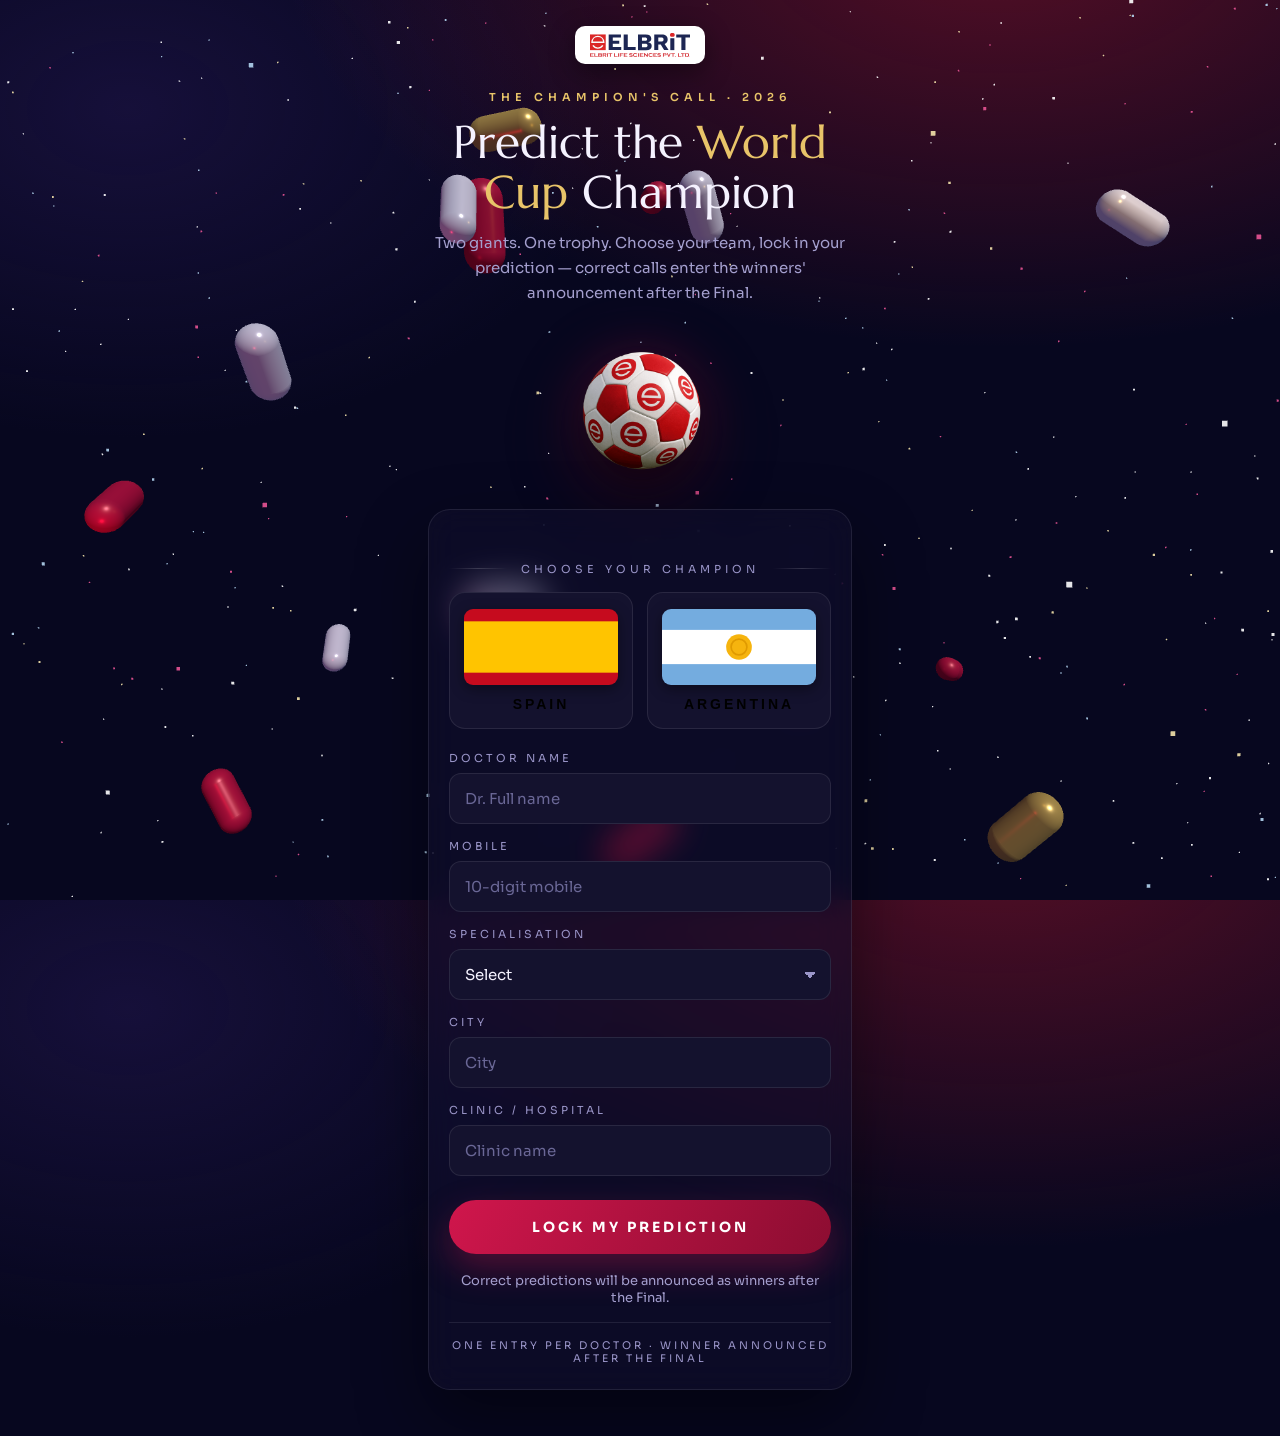
<file: _standalone-html/index.html>
<!doctype html>
<html lang="en">
<head>
<meta charset="utf-8">
<meta name="viewport" content="width=device-width, initial-scale=1">
<title>Predict the World Cup Champion - Elbrit</title>
<link rel="preconnect" href="https://fonts.googleapis.com">
<link rel="preconnect" href="https://fonts.gstatic.com" crossorigin>
<link href="https://fonts.googleapis.com/css2?family=Marcellus&family=Sora:wght@400;500;600;700&display=swap" rel="stylesheet">
<style>
  :root{
    --bg:#07071f;--panel:#14122e;--line:rgba(255,255,255,.09);--line-2:rgba(255,255,255,.16);
    --ink:#f5f2ff;--muted:#a49fce;--label:#9b96c9;--gold:#e8c469;
    --btn1:#d0164c;--btn2:#8c0d31;
    --serif:"Marcellus",Georgia,"Times New Roman",serif;
    --sans:"Sora",system-ui,-apple-system,Segoe UI,Roboto,sans-serif;
  }
  *{margin:0;padding:0;box-sizing:border-box}
  html,body{height:100%}
  body{
    background:
      radial-gradient(1200px 700px at 78% -8%, rgba(150,20,42,.55), transparent 60%),
      radial-gradient(900px 600px at 10% 12%, rgba(40,26,90,.45), transparent 55%),
      var(--bg);
    color:var(--ink);font-family:var(--sans);-webkit-font-smoothing:antialiased;overflow-x:hidden;min-height:100%}

  /* WebGL scene sits behind everything; confetti sits above */
  #bg{position:fixed;inset:0;width:100%;height:100%;z-index:0;pointer-events:none;display:block}
  #confetti{position:fixed;inset:0;width:100%;height:100%;z-index:9;pointer-events:none}

  .wrap{position:relative;z-index:2;max-width:468px;margin:0 auto;padding:26px 22px 46px;text-align:center}

  .logo{display:inline-flex;background:#fff;border-radius:10px;padding:7px 15px;box-shadow:0 8px 26px rgba(0,0,0,.4)}
  .logo svg{display:block}

  .eyebrow{margin-top:26px;color:var(--gold);font-size:11px;letter-spacing:5px;text-transform:uppercase;font-weight:600}
  h1{font-family:var(--serif);font-weight:400;font-size:clamp(34px,9vw,46px);line-height:1.08;margin-top:14px;color:var(--ink);text-wrap:balance}
  h1 .g{color:var(--gold)}
  .sub{color:var(--muted);font-size:15px;line-height:1.65;margin:14px auto 0;max-width:40ch}

  /* Hero football: real 3D-looking float + mouse tilt */
  .ball-wrap{display:grid;place-items:center;margin:22px 0 6px;perspective:900px}
  .ball-tilt{transform-style:preserve-3d;will-change:transform;transition:transform .18s ease-out}
  .ball{width:170px;height:170px;object-fit:contain;
    filter:drop-shadow(0 26px 30px rgba(0,0,0,.6)) drop-shadow(0 0 26px rgba(208,22,76,.28));
    animation:spin 16s linear infinite, bob 4.2s ease-in-out infinite}
  @keyframes spin{to{transform:rotate(360deg)}}
  @keyframes bob{0%,100%{translate:0 -6px}50%{translate:0 10px}}

  .section{display:flex;align-items:center;gap:14px;margin:30px 0 16px;color:var(--label)}
  .section::before,.section::after{content:"";flex:1;height:1px;background:linear-gradient(90deg,transparent,var(--line-2),transparent)}
  .section span{font-size:11px;letter-spacing:4px;text-transform:uppercase;white-space:nowrap}

  /* Frosted glass panel wrapping the interactive area */
  .glass{background:rgba(18,16,42,.55);backdrop-filter:blur(16px) saturate(120%);-webkit-backdrop-filter:blur(16px) saturate(120%);
    border:1px solid var(--line);border-radius:22px;padding:22px 20px 24px;box-shadow:0 30px 70px rgba(0,0,0,.45)}

  .teams{display:grid;grid-template-columns:1fr 1fr;gap:14px}
  .team{cursor:pointer;background:var(--panel);border:1px solid var(--line);border-radius:16px;padding:16px 14px;
    transition:transform .14s ease,border-color .15s,box-shadow .2s;position:relative}
  .team:hover{transform:translateY(-3px);border-color:var(--line-2)}
  .team .flag{width:100%;height:76px;border-radius:9px;overflow:hidden;box-shadow:0 4px 14px rgba(0,0,0,.4)}
  .team .flag svg{display:block;width:100%;height:100%}
  .team .nm{margin-top:11px;font-size:14px;font-weight:600;letter-spacing:3px;text-transform:uppercase}
  .team[aria-pressed="true"]{border-color:var(--gold);box-shadow:0 0 0 1px var(--gold),0 12px 30px rgba(232,196,105,.16)}
  .team[aria-pressed="true"]::after{content:"\2713";position:absolute;top:10px;right:12px;width:22px;height:22px;border-radius:50%;
    background:var(--gold);color:#3a2a05;font-size:12px;font-weight:700;display:grid;place-items:center}

  .form{display:flex;flex-direction:column;gap:15px;margin-top:22px;text-align:left}
  label{display:block;color:var(--label);font-size:11px;letter-spacing:3px;text-transform:uppercase;margin-bottom:8px}
  input,select{width:100%;height:51px;background:var(--panel);border:1px solid var(--line);border-radius:12px;color:var(--ink);
    padding:0 15px;font-size:15px;font-family:var(--sans)}
  input::placeholder{color:#6a6796}
  input:focus,select:focus{outline:none;border-color:var(--gold);box-shadow:0 0 0 3px rgba(232,196,105,.16)}
  select{appearance:none;background-image:linear-gradient(45deg,transparent 50%,var(--label) 50%),linear-gradient(135deg,var(--label) 50%,transparent 50%);
    background-position:calc(100% - 20px) 22px,calc(100% - 14px) 22px;background-size:6px 6px,6px 6px;background-repeat:no-repeat}
  select option{color:#111}

  .btn{width:100%;margin-top:24px;height:54px;border:0;cursor:pointer;border-radius:999px;color:#fff;
    font-family:var(--sans);font-weight:700;font-size:14px;letter-spacing:3px;text-transform:uppercase;
    background:linear-gradient(120deg,var(--btn1),var(--btn2));box-shadow:0 14px 34px rgba(208,22,76,.34);
    transition:transform .12s,box-shadow .2s}
  .btn:hover{transform:translateY(-2px)}
  .btn:disabled{opacity:.5;cursor:not-allowed;box-shadow:none;transform:none}
  .btn.ghost{background:transparent;border:1px solid var(--line-2);box-shadow:none;color:var(--muted);font-weight:600;letter-spacing:2px}
  .err{color:#ff7a95;font-size:13px;margin-top:12px}

  .foot{color:var(--muted);font-size:13px;margin-top:18px}
  .foot2{margin-top:16px;padding-top:16px;border-top:1px solid var(--line);color:var(--label);font-size:10.5px;letter-spacing:3px;text-transform:uppercase}

  .done{display:none}
  .done.on{display:block}
  #pickView.hide{display:none}
  .done-flag{width:120px;height:80px;margin:0 auto;border-radius:12px;overflow:hidden;box-shadow:0 12px 30px rgba(0,0,0,.5)}
  .done-flag svg{display:block;width:100%;height:100%}
  .done-team{font-family:var(--serif);font-weight:400;font-size:clamp(30px,8vw,42px);color:var(--gold);margin-top:8px}

  @media (prefers-reduced-motion:reduce){.ball{animation:none}.ball-tilt{transition:none}}
</style>
</head>
<body>

<canvas id="bg"></canvas>

<div class="wrap">
  <div class="logo"><svg xmlns="http://www.w3.org/2000/svg" viewBox="0 0 403.78 96.33" style="height:24px;width:auto;display:block"><defs><style>.cls-1{fill:#1d2653;}.cls-2{fill:#db2727;}.cls-3{fill:#f7fafb;}.cls-4{fill:#d12027;}</style></defs><g id="Layer_2" data-name="Layer 2"><g id="Layer_23" data-name="Layer 23"><polygon class="cls-1" points="125.39 56.02 125.39 68.69 75 68.69 75 5.8 124.15 5.8 124.15 18.51 91.44 18.51 91.44 31.25 117.43 31.25 117.43 43.17 91.44 43.17 91.44 56.05 125.39 56.05 125.39 56.02"/><polygon class="cls-1" points="183.29 56.02 183.29 68.69 135.21 68.69 135.21 5.8 151.65 5.8 151.65 56.05 183.29 56.05 183.29 56.02"/><path class="cls-1" d="M222,57.19c5.93,0,8.9-2.48,8.9-7s-3-6.87-8.9-6.87H208.56V57.22H222Zm-1.65-25.66c5.93,0,8.93-2.3,8.93-6.87s-3-6.87-8.93-6.87H208.56V31.53ZM192.67,5.8h30.67c15.58.14,22.75,6,22.75,17,0,7.15-4.2,12.78-12.79,14.12V37c9.66,1.34,14.45,7.15,14.45,14.77,0,10.85-7.76,17-23,17H192.67Z"/><path class="cls-1" d="M274.11,34.11h11.17c7,0,10-2.37,10-8s-3-7.9-10-7.9H274.11Zm9.83,11.61h-9.86v23H257.91V5.8H288c15.24,0,23.82,7.05,23.82,20,0,9.13-4.31,15.32-12.24,18.2l16,24.66H297.38l-13.48-23Z"/><path class="cls-2" d="M321,7.8c0-5.43,2.86-7.8,9.45-7.8s9.47,2.37,9.47,7.8-2.86,7.69-9.47,7.69S321,13.12,321,7.8Z"/><rect class="cls-1" x="322.33" y="21.06" width="16.23" height="47.64"/><polygon class="cls-1" points="403.78 18.48 383.2 18.48 383.2 68.69 366.76 68.69 366.76 18.48 346.11 18.48 346.11 5.8 403.78 5.8 403.78 18.51 403.78 18.48"/><rect class="cls-2" y="5.8" width="63.11" height="62.89"/><path class="cls-3" d="M10.86,34.45a20.89,20.89,0,0,1,41.39,0ZM31.57,10.89A26.39,26.39,0,0,0,5.14,37.23V40H58V37.23A26.42,26.42,0,0,0,31.57,10.89Z"/><path class="cls-3" d="M31.57,58.05a20.8,20.8,0,0,1-17.4-9.48L9.44,51.45A25.94,25.94,0,0,0,31.57,63.58,26,26,0,0,0,53.7,51.45L49,48.57A20.81,20.81,0,0,1,31.57,58.05Z"/><path class="cls-4" d="M402,92.35a1.76,1.76,0,0,1,1.24,3,1.7,1.7,0,0,1-1.24.52,1.68,1.68,0,0,1-1.26-.52,1.77,1.77,0,0,1,0-2.5,1.76,1.76,0,0,1,1.27-.52m-16.73.85h4.05a6.18,6.18,0,0,0,2.91-.53q2.08-1.14,2.08-4.42a5.29,5.29,0,0,0-1.12-3.64,3.51,3.51,0,0,0-1.51-1,7.65,7.65,0,0,0-2.36-.29h-4.05Zm-3.22,1.3V82a.76.76,0,0,0-.15-.51,1.13,1.13,0,0,0-.54-.28v-.35h8.23a11,11,0,0,1,4.15.62,6,6,0,0,1,3.07,3,8.57,8.57,0,0,1,.79,3.8,7.23,7.23,0,0,1-2.35,5.82,5.82,5.82,0,0,1-2.3,1.2,13,13,0,0,1-3.36.37h-8.23v-.35a1.13,1.13,0,0,0,.54-.28.78.78,0,0,0,.15-.51m-7.87-11.19V94.5a.78.78,0,0,0,.15.51,1.13,1.13,0,0,0,.54.28v.35h-4.61v-.35a1.13,1.13,0,0,0,.54-.28.78.78,0,0,0,.15-.51V83.31h-4.58a.73.73,0,0,0-.5.14,1.13,1.13,0,0,0-.28.54h-.35V80.17h.35a1.12,1.12,0,0,0,.29.55.7.7,0,0,0,.49.15h12.38a.74.74,0,0,0,.51-.15,1.12,1.12,0,0,0,.28-.55h.35V84h-.35a1.13,1.13,0,0,0-.28-.54.74.74,0,0,0-.51-.14ZM356.4,93.2h9.07a.78.78,0,0,0,.51-.15,1.22,1.22,0,0,0,.28-.54h.34v3.82h-.34a1.22,1.22,0,0,0-.28-.54.78.78,0,0,0-.51-.15h-13v-.35A1.13,1.13,0,0,0,353,95a.78.78,0,0,0,.15-.51V82a.76.76,0,0,0-.15-.51,1.13,1.13,0,0,0-.54-.28v-.35h4.61v.35a1,1,0,0,0-.54.28.76.76,0,0,0-.15.51Zm-14.18-.85A1.76,1.76,0,0,1,344,94.13a1.79,1.79,0,0,1-1.77,1.76,1.77,1.77,0,0,1-1.27-3,1.76,1.76,0,0,1,1.27-.52m-7.41-9V94.5A.78.78,0,0,0,335,95a1.13,1.13,0,0,0,.54.28v.35h-4.61v-.35a1.13,1.13,0,0,0,.54-.28.78.78,0,0,0,.15-.51V83.31H327a.75.75,0,0,0-.5.14,1.13,1.13,0,0,0-.28.54h-.35V80.17h.35a1.12,1.12,0,0,0,.29.55.7.7,0,0,0,.49.15h12.38a.74.74,0,0,0,.51-.15,1,1,0,0,0,.28-.55h.35V84h-.35a1,1,0,0,0-.28-.54.74.74,0,0,0-.51-.14Zm-18.42,8,3.91-8.67a2.21,2.21,0,0,0,.25-.86c0-.31-.24-.51-.71-.6v-.35h5.05v.35a1,1,0,0,0-.66.27,5.76,5.76,0,0,0-.64,1.19l-5.12,11a3.14,3.14,0,0,0-.32.92c0,.37.23.58.68.65v.35h-5.08v-.35c.45-.07.68-.29.68-.66a3,3,0,0,0-.33-.91l-5.11-11a6.32,6.32,0,0,0-.64-1.19,1,1,0,0,0-.66-.27v-.35h5.25v.35q-.72.14-.72.6a2.41,2.41,0,0,0,.25.86Zm-20.32-4.14H301a4.76,4.76,0,0,0,2.06-.31,1.46,1.46,0,0,0,.61-.66,2.14,2.14,0,0,0,0-2,1.43,1.43,0,0,0-.61-.65,4.73,4.73,0,0,0-2.06-.31h-4.92Zm0,2.43v4.87a.75.75,0,0,0,.15.5,1.09,1.09,0,0,0,.54.28v.35h-4.61v-.35a1.13,1.13,0,0,0,.54-.28.75.75,0,0,0,.15-.5V82a.76.76,0,0,0-.15-.51,1.13,1.13,0,0,0-.54-.28v-.35h9.22a12.16,12.16,0,0,1,2.55.22,4.31,4.31,0,0,1,1.67.75,3.62,3.62,0,0,1,1.17,1.44,4.6,4.6,0,0,1,.43,2,4.36,4.36,0,0,1-.81,2.62,3.75,3.75,0,0,1-1.83,1.37,9.88,9.88,0,0,1-3.18.4ZM284.4,82.12l-1.77,3.47-.3-.17a1.28,1.28,0,0,0,0-.18c0-.24-.21-.51-.62-.79a7.78,7.78,0,0,0-4.53-1.34,6.89,6.89,0,0,0-2,.28,2.56,2.56,0,0,0-1,.65,1.41,1.41,0,0,0-.4.95c0,.55.34.92,1,1.13a15.43,15.43,0,0,0,2.23.32l1.7.18a12.86,12.86,0,0,1,2.44.44,5.67,5.67,0,0,1,1.66.79A3.79,3.79,0,0,1,284,89.24a4.32,4.32,0,0,1-.58,4.62,5.46,5.46,0,0,1-2.82,1.64,11.68,11.68,0,0,1-3.07.39,12.91,12.91,0,0,1-5.78-1.4,2.86,2.86,0,0,0-.72-.28.88.88,0,0,0-.45.23l-.31-.16,1.6-3.62.31.15V91a1.19,1.19,0,0,0,.47.9,5.83,5.83,0,0,0,2.17,1.08,9.54,9.54,0,0,0,2.79.45A5.66,5.66,0,0,0,280,92.9a2.32,2.32,0,0,0,.9-.72,1.51,1.51,0,0,0,.34-.94,1.09,1.09,0,0,0-.79-1,10.82,10.82,0,0,0-2.23-.39l-1.66-.18a20.11,20.11,0,0,1-2.37-.33,5.81,5.81,0,0,1-1.39-.5,3.55,3.55,0,0,1-1.54-1.46,3.93,3.93,0,0,1-.51-2,4.1,4.1,0,0,1,1.29-3.1,7.08,7.08,0,0,1,5.06-1.61,11.52,11.52,0,0,1,2.63.29,20.33,20.33,0,0,1,3.06,1,3.35,3.35,0,0,0,.76.26.87.87,0,0,0,.53-.26Zm-26.66,7v4h9.5a.75.75,0,0,0,.5-.15,1.13,1.13,0,0,0,.28-.54h.35v3.82h-.35a1.13,1.13,0,0,0-.28-.54.75.75,0,0,0-.5-.15H253.83v-.35a1.13,1.13,0,0,0,.54-.28.78.78,0,0,0,.15-.51V82a.76.76,0,0,0-.15-.51,1.13,1.13,0,0,0-.54-.28v-.35H267a.73.73,0,0,0,.5-.15,1.22,1.22,0,0,0,.28-.55h.35V84h-.35a1.08,1.08,0,0,0-.28-.53.73.73,0,0,0-.5-.15h-9.24v3.5h6a.76.76,0,0,0,.5-.15,1.33,1.33,0,0,0,.28-.55h.34v3.74h-.34a1.23,1.23,0,0,0-.28-.53.72.72,0,0,0-.5-.16Zm-8.18,1.4,2.05,3.08-.28.2a.82.82,0,0,0-.5-.28,3.76,3.76,0,0,0-1.09.52,15.35,15.35,0,0,1-3.13,1.44,10.75,10.75,0,0,1-3,.37,9.4,9.4,0,0,1-5.73-1.65,6.82,6.82,0,0,1-2.08-2.39,7.44,7.44,0,0,1-.88-3.6,7.31,7.31,0,0,1,1.57-4.66c1.58-2,3.95-3,7.13-3a11,11,0,0,1,3,.37,15.67,15.67,0,0,1,3.13,1.45,3.9,3.9,0,0,0,1.09.51.88.88,0,0,0,.5-.28l.28.19-2.05,3.08-.3-.19a1.78,1.78,0,0,0,0-.29.83.83,0,0,0-.27-.59,4.21,4.21,0,0,0-1-.67A8.19,8.19,0,0,0,244,83.11a6,6,0,0,0-4,1.27,5.1,5.1,0,0,0,0,7.74,6.06,6.06,0,0,0,4,1.26,8.08,8.08,0,0,0,4.05-1.08,4.59,4.59,0,0,0,1-.66.84.84,0,0,0,.27-.59,1.49,1.49,0,0,0,0-.28Zm-29.87-5v9a.78.78,0,0,0,.15.51,1.13,1.13,0,0,0,.54.28v.35H216v-.35a1.13,1.13,0,0,0,.54-.28.78.78,0,0,0,.15-.51V82a.75.75,0,0,0-.15-.5,1.13,1.13,0,0,0-.54-.28v-.35h5v.35c-.31.08-.47.24-.47.5a.86.86,0,0,0,.31.57L229,90.76V82a.75.75,0,0,0-.15-.5,1.13,1.13,0,0,0-.54-.28v-.35h4.34v.35a1.13,1.13,0,0,0-.54.28.75.75,0,0,0-.16.5V94.5a.78.78,0,0,0,.16.51,1.13,1.13,0,0,0,.54.28v.35H228v-.35c.3-.07.45-.22.45-.47s-.18-.39-.53-.75Zm-16.56,3.64v4h9.49a.75.75,0,0,0,.5-.15,1.13,1.13,0,0,0,.28-.54h.35v3.82h-.35a1.13,1.13,0,0,0-.28-.54.75.75,0,0,0-.5-.15H199.21v-.35a1.13,1.13,0,0,0,.54-.28.78.78,0,0,0,.15-.51V82a.76.76,0,0,0-.15-.51,1.13,1.13,0,0,0-.54-.28v-.35h13.15a.73.73,0,0,0,.5-.15,1.22,1.22,0,0,0,.28-.55h.35V84h-.35a1.08,1.08,0,0,0-.28-.53.73.73,0,0,0-.5-.15h-9.23v3.5h6a.76.76,0,0,0,.5-.15,1.33,1.33,0,0,0,.28-.55h.34v3.74h-.34a1.23,1.23,0,0,0-.28-.53.72.72,0,0,0-.5-.16ZM192.64,94.5V82a.75.75,0,0,0-.15-.5,1.13,1.13,0,0,0-.54-.28v-.35h4.61v.35a1,1,0,0,0-.54.28.75.75,0,0,0-.15.5V94.5A.73.73,0,0,0,196,95a1.05,1.05,0,0,0,.53.28v.35H192v-.35a1.13,1.13,0,0,0,.54-.28.78.78,0,0,0,.15-.51m-5-3.94,2.06,3.08-.29.2a.83.83,0,0,0-.49-.28,3.76,3.76,0,0,0-1.1.52,15.35,15.35,0,0,1-3.13,1.44,10.7,10.7,0,0,1-3,.37A9.4,9.4,0,0,1,176,94.24a7,7,0,0,1-2.08-2.39,7.54,7.54,0,0,1-.87-3.6,7.25,7.25,0,0,1,1.57-4.66c1.57-2,3.94-3,7.12-3a11,11,0,0,1,3,.37,15.67,15.67,0,0,1,3.13,1.45,3.9,3.9,0,0,0,1.1.51.89.89,0,0,0,.49-.28l.29.19-2.06,3.08-.29-.19c0-.12,0-.21,0-.29a.83.83,0,0,0-.27-.59,4.33,4.33,0,0,0-1-.67,8.25,8.25,0,0,0-4.06-1.08,6,6,0,0,0-4,1.27,5.12,5.12,0,0,0,0,7.74,6.08,6.08,0,0,0,4,1.26,8.15,8.15,0,0,0,4.06-1.08,4.74,4.74,0,0,0,1-.66.84.84,0,0,0,.27-.59c0-.08,0-.18,0-.28Zm-16.53-8.44-1.76,3.47-.3-.17a1.28,1.28,0,0,0,0-.18c0-.24-.21-.51-.63-.79A7.73,7.73,0,0,0,164,83.11a6.89,6.89,0,0,0-2,.28,2.5,2.5,0,0,0-1,.65,1.41,1.41,0,0,0-.4.95c0,.55.34.92,1,1.13a15.19,15.19,0,0,0,2.23.32l1.7.18a13,13,0,0,1,2.44.44,5.67,5.67,0,0,1,1.66.79,3.67,3.67,0,0,1,1.16,1.39,4.09,4.09,0,0,1,.43,1.85,4.2,4.2,0,0,1-1,2.77,5.45,5.45,0,0,1-2.83,1.64,11.55,11.55,0,0,1-3.06.39,12.91,12.91,0,0,1-5.78-1.4,2.72,2.72,0,0,0-.73-.28.86.86,0,0,0-.44.23l-.31-.16,1.6-3.62.31.15V91a1.19,1.19,0,0,0,.47.9,5.75,5.75,0,0,0,2.17,1.08,9.54,9.54,0,0,0,2.79.45,5.66,5.66,0,0,0,2.45-.48,2.32,2.32,0,0,0,.9-.72,1.57,1.57,0,0,0,.34-.94,1.09,1.09,0,0,0-.8-1A10.54,10.54,0,0,0,165,89.8l-1.67-.18a20.79,20.79,0,0,1-2.37-.33,5.9,5.9,0,0,1-1.38-.5A3.55,3.55,0,0,1,158,87.33a3.93,3.93,0,0,1-.51-2,4.09,4.09,0,0,1,1.28-3.1,7.11,7.11,0,0,1,5.07-1.61,11.52,11.52,0,0,1,2.63.29,20.33,20.33,0,0,1,3.06,1,3.35,3.35,0,0,0,.76.26.87.87,0,0,0,.53-.26Zm-32.18,7v4h9.49a.75.75,0,0,0,.5-.15,1.13,1.13,0,0,0,.28-.54h.35v3.82h-.35a1.13,1.13,0,0,0-.28-.54.75.75,0,0,0-.5-.15H135.05v-.35a1.13,1.13,0,0,0,.54-.28.78.78,0,0,0,.15-.51V82a.76.76,0,0,0-.15-.51,1.13,1.13,0,0,0-.54-.28v-.35H148.2a.73.73,0,0,0,.5-.15,1.22,1.22,0,0,0,.28-.55h.35V84H149a1.08,1.08,0,0,0-.28-.53.73.73,0,0,0-.5-.15H139v3.5h6a.75.75,0,0,0,.5-.15,1.33,1.33,0,0,0,.28-.55h.34v3.74h-.34a1.23,1.23,0,0,0-.28-.53.7.7,0,0,0-.5-.16Zm-16.12,0V94.5A.73.73,0,0,0,123,95a1,1,0,0,0,.54.28v.35h-4.62v-.35a1.17,1.17,0,0,0,.55-.28.78.78,0,0,0,.15-.51V82a.76.76,0,0,0-.15-.51,1.17,1.17,0,0,0-.55-.28v-.35H132a.75.75,0,0,0,.5-.15,1.21,1.21,0,0,0,.28-.55h.34V84h-.34a1.22,1.22,0,0,0-.28-.54.75.75,0,0,0-.5-.14h-9.15v3.52h6a.74.74,0,0,0,.51-.15,1.13,1.13,0,0,0,.28-.55H130v3.73h-.35a1.05,1.05,0,0,0-.28-.53.74.74,0,0,0-.51-.15ZM112.37,94.5V82a.75.75,0,0,0-.15-.5,1.13,1.13,0,0,0-.54-.28v-.35h4.61v.35a1.13,1.13,0,0,0-.55.28.75.75,0,0,0-.15.5V94.5a.73.73,0,0,0,.16.51,1.09,1.09,0,0,0,.54.28v.35h-4.61v-.35a1.13,1.13,0,0,0,.54-.28.78.78,0,0,0,.15-.51M99.92,93.2H109a.74.74,0,0,0,.51-.15,1,1,0,0,0,.28-.54h.35v3.82h-.35a1,1,0,0,0-.28-.54.74.74,0,0,0-.51-.15H96v-.35a1.18,1.18,0,0,0,.54-.28.78.78,0,0,0,.15-.51V82a.76.76,0,0,0-.15-.51,1.18,1.18,0,0,0-.54-.28v-.35h4.61v.35a1.13,1.13,0,0,0-.55.28.76.76,0,0,0-.15.51ZM83.29,83.31V94.5a.78.78,0,0,0,.15.51,1.13,1.13,0,0,0,.54.28v.35H79.37v-.35a1.13,1.13,0,0,0,.54-.28.78.78,0,0,0,.15-.51V83.31H75.48a.73.73,0,0,0-.5.14,1.13,1.13,0,0,0-.28.54h-.35V80.17h.35a1.12,1.12,0,0,0,.29.55.7.7,0,0,0,.49.15H87.86a.74.74,0,0,0,.51-.15,1.12,1.12,0,0,0,.28-.55H89V84h-.35a1.13,1.13,0,0,0-.28-.54.74.74,0,0,0-.51-.14ZM69,94.5V82a.75.75,0,0,0-.16-.5,1.13,1.13,0,0,0-.54-.28v-.35h4.61v.35a1,1,0,0,0-.54.28.75.75,0,0,0-.15.5V94.5a.73.73,0,0,0,.16.51,1.05,1.05,0,0,0,.53.28v.35H68.27v-.35a1.13,1.13,0,0,0,.54-.28A.78.78,0,0,0,69,94.5M54.28,87.18h5a13,13,0,0,0,1.56-.07,2.32,2.32,0,0,0,.83-.27,1.64,1.64,0,0,0,.82-1.6,1.66,1.66,0,0,0-.82-1.6,2.4,2.4,0,0,0-.83-.28,14.13,14.13,0,0,0-1.56,0h-5Zm0,2.43v4.9a.7.7,0,0,0,.16.5,1.05,1.05,0,0,0,.53.28v.35H50.36v-.35A1.13,1.13,0,0,0,50.9,95a.75.75,0,0,0,.15-.5V82a.76.76,0,0,0-.15-.51,1.13,1.13,0,0,0-.54-.28v-.35H59.6a14.3,14.3,0,0,1,2.67.2,4.68,4.68,0,0,1,1.73.68,3.46,3.46,0,0,1,1.28,1.52,5.12,5.12,0,0,1,.4,2q0,3.61-4,4.23l2.87,4.08A9.6,9.6,0,0,0,65.64,95a1.43,1.43,0,0,0,.86.34v.35H61.16v-.35c.37-.06.55-.19.55-.39A2.69,2.69,0,0,0,61.2,94l-3-4.35ZM36.42,93.2h5.47a4.33,4.33,0,0,0,2.2-.42,1.73,1.73,0,0,0,.77-1.59,1.76,1.76,0,0,0-.77-1.59,4.28,4.28,0,0,0-2.2-.42H36.42Zm0-6.45h5.66a3.13,3.13,0,0,0,1.79-.38A1.59,1.59,0,0,0,44.45,85a1.57,1.57,0,0,0-.54-1.33,3.23,3.23,0,0,0-1.83-.39H36.42Zm9.24,1.15a3.48,3.48,0,0,1,2.48,3.49,3.79,3.79,0,0,1-1.45,3.16,4.43,4.43,0,0,1-1.7.83,9.47,9.47,0,0,1-2.39.26H32.5v-.35A1.13,1.13,0,0,0,33,95a.73.73,0,0,0,.16-.51V82A.71.71,0,0,0,33,81.5a1.13,1.13,0,0,0-.54-.28v-.35h10a10.12,10.12,0,0,1,2.31.22,4,4,0,0,1,1.54.73,3.57,3.57,0,0,1,1.31,3,3.22,3.22,0,0,1-2,3.11M20.75,93.2h9.07a.78.78,0,0,0,.51-.15,1.13,1.13,0,0,0,.28-.54H31v3.82h-.35a1.13,1.13,0,0,0-.28-.54.78.78,0,0,0-.51-.15h-13v-.35a1.13,1.13,0,0,0,.54-.28.78.78,0,0,0,.15-.51V82a.76.76,0,0,0-.15-.51,1.13,1.13,0,0,0-.54-.28v-.35h4.61v.35a1,1,0,0,0-.54.28.76.76,0,0,0-.15.51Zm-16.83-4v4h9.49a.73.73,0,0,0,.5-.15,1,1,0,0,0,.28-.54h.35v3.82h-.35a1,1,0,0,0-.28-.54.73.73,0,0,0-.5-.15H0v-.35A1.13,1.13,0,0,0,.54,95a.78.78,0,0,0,.15-.51V82a.76.76,0,0,0-.15-.51A1.13,1.13,0,0,0,0,81.22v-.35H13.15a.73.73,0,0,0,.5-.15,1.13,1.13,0,0,0,.28-.55h.35V84h-.35a1,1,0,0,0-.28-.53.73.73,0,0,0-.5-.15H3.92v3.5h6a.75.75,0,0,0,.5-.15,1.33,1.33,0,0,0,.28-.55H11v3.74h-.35a1.23,1.23,0,0,0-.28-.53.7.7,0,0,0-.5-.16Z"/></g></g></svg></div>

  <div class="eyebrow">The Champion's Call &middot; 2026</div>
  <h1>Predict the <span class="g">World Cup</span> Champion</h1>
  <p class="sub">Two giants. One trophy. Choose your team, lock in your prediction &mdash; correct calls enter the winners' announcement after the Final.</p>

  <div class="ball-wrap"><div class="ball-tilt" id="ballTilt"><img class="ball" src="elbrit-ball.png" alt="Elbrit football"></div></div>

  <div id="pickView" class="glass">
    <div class="section"><span>Choose your champion</span></div>
    <div class="teams" id="teams" role="group" aria-label="Choose a team"></div>

    <div class="form">
      <div><label>Doctor name</label><input id="fName" placeholder="Dr. Full name"></div>
      <div><label>Mobile</label><input id="fMobile" placeholder="10-digit mobile" inputmode="numeric"></div>
      <div><label>Specialisation</label>
        <select id="fSpec"><option value="">Select</option><option>Cardiologist</option><option>Diabetologist</option><option>General Physician</option><option>Orthopaedician</option><option>Paediatrician</option><option>Gynaecologist</option><option>Other</option></select></div>
      <div><label>City</label><input id="fCity" placeholder="City"></div>
      <div><label>Clinic / Hospital</label><input id="fClinic" placeholder="Clinic name"></div>
    </div>

    <button class="btn" id="submitBtn">Lock my prediction</button>
    <p class="err" id="formErr" style="display:none">Please choose a team and enter your name and mobile.</p>
    <p class="foot">Correct predictions will be announced as winners after the Final.</p>
    <div class="foot2">One entry per doctor &middot; Winner announced after the Final</div>
  </div>

  <div class="done glass" id="doneView">
    <div class="done-flag" id="doneFlag"></div>
    <div class="section" style="margin-top:20px"><span>Prediction locked</span></div>
    <h2 class="done-team" id="doneTeam">&mdash;</h2>
    <p class="sub" id="doneMsg">Your pick is in.</p>
    <div class="foot2" id="doneFoot">One entry per doctor &middot; Winner announced after the Final</div>
    <button class="btn ghost" id="changeBtn">Change my prediction</button>
  </div>
</div>

<canvas id="confetti"></canvas>

<!-- ============ App logic (content + submit unchanged) ============ -->
<script>
  const TEAMS=[{c:"ESP",n:"Spain"},{c:"ARG",n:"Argentina"}];
  function flag(code){
    const F={
      ESP:`<rect width="90" height="60" fill="#C60B1E"/><rect y="15" width="90" height="30" fill="#FFC400"/>`,
      ARG:`<rect width="90" height="60" fill="#74ACDF"/><rect y="20" width="90" height="20" fill="#fff"/><circle cx="45" cy="30" r="7.5" fill="#F6B40E"/><circle cx="45" cy="30" r="4.6" fill="#F6B40E" stroke="#E09A00" stroke-width="1"/>`
    };
    return `<svg viewBox="0 0 90 60" width="100%" height="100%" preserveAspectRatio="xMidYMid slice">${F[code]||''}</svg>`;
  }
  let sel=null;
  const teams=document.getElementById('teams');
  const submitBtn=document.getElementById('submitBtn');
  TEAMS.forEach(t=>{
    const b=document.createElement('button');
    b.className='team';b.type='button';b.setAttribute('aria-pressed','false');
    b.innerHTML=`<div class="flag">${flag(t.c)}</div><div class="nm">${t.n}</div>`;
    b.onclick=()=>{sel=t;document.querySelectorAll('.team').forEach(x=>x.setAttribute('aria-pressed','false'));b.setAttribute('aria-pressed','true');};
    teams.appendChild(b);
  });

  submitBtn.onclick=async()=>{
    const name=document.getElementById('fName').value.trim();
    const mobile=document.getElementById('fMobile').value.trim();
    const err=document.getElementById('formErr');
    if(!sel||!name||!mobile){err.style.display='block';return;}
    err.style.display='none';
    const payload={team:sel.n,team_code:sel.c,doctor_name:name,mobile:mobile,
      specialisation:document.getElementById('fSpec').value,
      city:document.getElementById('fCity').value.trim(),
      clinic:document.getElementById('fClinic').value.trim()};
    submitBtn.disabled=true;submitBtn.textContent='Submitting...';
    let saved=false;
    try{const r=await fetch('/api/football',{method:'POST',headers:{'Content-Type':'application/json'},body:JSON.stringify(payload)});saved=r.ok;}catch(e){saved=false;}
    document.getElementById('doneFlag').innerHTML=flag(sel.c);
    document.getElementById('doneTeam').textContent=sel.n;
    document.getElementById('doneMsg').textContent=`You're backing ${sel.n}. If they lift the trophy, you're in the winners' announcement after the Final. Good luck!`;
    document.getElementById('doneFoot').textContent=saved?'Entry confirmed · Winner announced after the Final':'Entry recorded · Winner announced after the Final';
    document.getElementById('pickView').classList.add('hide');
    document.getElementById('doneView').classList.add('on');
    window.scrollTo({top:0,behavior:'smooth'});
    burst();
    submitBtn.disabled=false;submitBtn.textContent='Lock my prediction';
  };
  document.getElementById('changeBtn').onclick=()=>{
    document.getElementById('doneView').classList.remove('on');
    document.getElementById('pickView').classList.remove('hide');
    window.scrollTo({top:0,behavior:'smooth'});
  };

  const reduce=window.matchMedia('(prefers-reduced-motion:reduce)').matches;

  /* Mouse tilt for the hero football */
  const ballTilt=document.getElementById('ballTilt');
  if(!reduce){
    addEventListener('pointermove',e=>{
      const nx=(e.clientX/innerWidth-.5), ny=(e.clientY/innerHeight-.5);
      ballTilt.style.transform=`rotateY(${nx*22}deg) rotateX(${-ny*18}deg)`;
    },{passive:true});
  }

  /* 2D confetti on lock-in */
  const cc=document.getElementById('confetti'),cx=cc.getContext('2d');
  function burst(){
    if(reduce)return;
    cc.width=innerWidth;cc.height=innerHeight;
    const cols=['#e8c469','#d0164c','#ffffff','#f6b40e','#ff6f91'];
    let P=Array.from({length:170},()=>({x:cc.width*(.3+Math.random()*.4),y:cc.height*.26,
      vx:(Math.random()-.5)*5,vy:Math.random()*-6-1.5,s:Math.random()*7+4,
      col:cols[Math.floor(Math.random()*cols.length)],a:Math.random()*6,va:(Math.random()-.5)*.16,drift:(Math.random()-.5)*.02}));
    let f=0;
    (function loop(){cx.clearRect(0,0,cc.width,cc.height);f++;
      P.forEach(p=>{p.vy+=.09;p.vx+=p.drift;p.vx*=.992;p.x+=p.vx;p.y+=p.vy;p.a+=p.va;
        cx.save();cx.translate(p.x,p.y);cx.rotate(p.a);cx.fillStyle=p.col;cx.fillRect(-p.s/2,-p.s/2,p.s,p.s*.55);cx.restore();});
      if(f<520)requestAnimationFrame(loop);else cx.clearRect(0,0,cc.width,cc.height);
    })();
  }
</script>

<!-- ============ WebGL background: starfield + floating pharma capsules ============ -->
<script type="importmap">
{ "imports": { "three": "./three.module.js" } }
</script>
<script type="module">
  import * as THREE from 'three';

  const reduce = window.matchMedia('(prefers-reduced-motion:reduce)').matches;
  const canvas = document.getElementById('bg');
  const renderer = new THREE.WebGLRenderer({ canvas, alpha:true, antialias:true });
  renderer.setPixelRatio(Math.min(devicePixelRatio||1, 2));

  const scene = new THREE.Scene();
  const camera = new THREE.PerspectiveCamera(58, 1, 0.1, 100);
  camera.position.set(0, 0, 15);

  // Robust sizing: reads the laid-out canvas size (avoids a 0x0 first frame).
  function resize(){
    const w = canvas.clientWidth || innerWidth || 1;
    const h = canvas.clientHeight || innerHeight || 1;
    renderer.setSize(w, h, false);
    camera.aspect = w/h; camera.updateProjectionMatrix();
    if(reduce) renderer.render(scene,camera);
  }
  new ResizeObserver(resize).observe(canvas);
  addEventListener('resize', resize);

  // Lighting
  scene.add(new THREE.AmbientLight(0x8a86c0, 0.9));
  const key = new THREE.DirectionalLight(0xffffff, 1.6); key.position.set(6, 10, 8); scene.add(key);
  const rim = new THREE.PointLight(0xd0164c, 60, 60); rim.position.set(-8, -4, 6); scene.add(rim);
  const warm = new THREE.PointLight(0xe8c469, 25, 50); warm.position.set(9, 6, 4); scene.add(warm);

  // Starfield
  const starCount = 1400;
  const sg = new THREE.BufferGeometry();
  const pos = new Float32Array(starCount*3);
  const col = new Float32Array(starCount*3);
  const palette = [ [1,1,1],[1,1,1],[0.91,0.77,0.41],[0.82,0.09,0.30],[0.45,0.67,0.87] ];
  for(let i=0;i<starCount;i++){
    pos[i*3]   = (Math.random()-.5)*70;
    pos[i*3+1] = (Math.random()-.5)*50;
    pos[i*3+2] = (Math.random()-.5)*40 - 6;
    const c = palette[(Math.random()*palette.length)|0];
    col[i*3]=c[0]; col[i*3+1]=c[1]; col[i*3+2]=c[2];
  }
  sg.setAttribute('position', new THREE.BufferAttribute(pos,3));
  sg.setAttribute('color', new THREE.BufferAttribute(col,3));
  const stars = new THREE.Points(sg, new THREE.PointsMaterial({ size:0.11, vertexColors:true, transparent:true, opacity:.9, depthWrite:false }));
  scene.add(stars);

  // Floating pharma capsules
  const capGeo = new THREE.CapsuleGeometry(0.32, 0.78, 8, 20);
  const matRed   = new THREE.MeshStandardMaterial({ color:0xd0164c, roughness:0.32, metalness:0.15 });
  const matWhite = new THREE.MeshStandardMaterial({ color:0xf3f0ff, roughness:0.22, metalness:0.1 });
  const matGold  = new THREE.MeshStandardMaterial({ color:0xe8c469, roughness:0.28, metalness:0.35 });
  const mats=[matRed,matWhite,matRed,matWhite,matGold];
  const caps=[];
  const CAP_N = 14;
  for(let i=0;i<CAP_N;i++){
    const m = new THREE.Mesh(capGeo, mats[i%mats.length]);
    const s = 0.7 + Math.random()*0.9;
    m.scale.setScalar(s);
    m.position.set((Math.random()-.5)*22, (Math.random()-.5)*16, (Math.random()-.5)*10 - 3);
    m.rotation.set(Math.random()*6, Math.random()*6, Math.random()*6);
    m.userData = {
      rx:(Math.random()-.5)*0.5, ry:(Math.random()-.5)*0.5, rz:(Math.random()-.5)*0.5,
      fa:Math.random()*6.28, fs:0.4+Math.random()*0.6, amp:0.4+Math.random()*0.6,
      baseY:m.position.y
    };
    caps.push(m); scene.add(m);
  }

  // Mouse parallax
  let mx=0,my=0,tmx=0,tmy=0;
  if(!reduce){
    addEventListener('pointermove',e=>{ tmx=(e.clientX/innerWidth-.5); tmy=(e.clientY/innerHeight-.5); },{passive:true});
  }

  const clock = new THREE.Clock();
  function frame(){
    const t = clock.getElapsedTime();
    mx += (tmx-mx)*0.04; my += (tmy-my)*0.04;
    camera.position.x = mx*3.2;
    camera.position.y = -my*2.2;
    camera.lookAt(0,0,0);
    stars.rotation.y = t*0.012;
    stars.rotation.x = t*0.005;
    caps.forEach(m=>{
      const u=m.userData;
      m.rotation.x += u.rx*0.01;
      m.rotation.y += u.ry*0.01;
      m.rotation.z += u.rz*0.01;
      m.position.y = u.baseY + Math.sin(t*u.fs + u.fa)*u.amp;
    });
    renderer.render(scene,camera);
    if(!reduce) requestAnimationFrame(frame);
  }
  resize();
  frame();
</script>

</body>
</html>
</file>
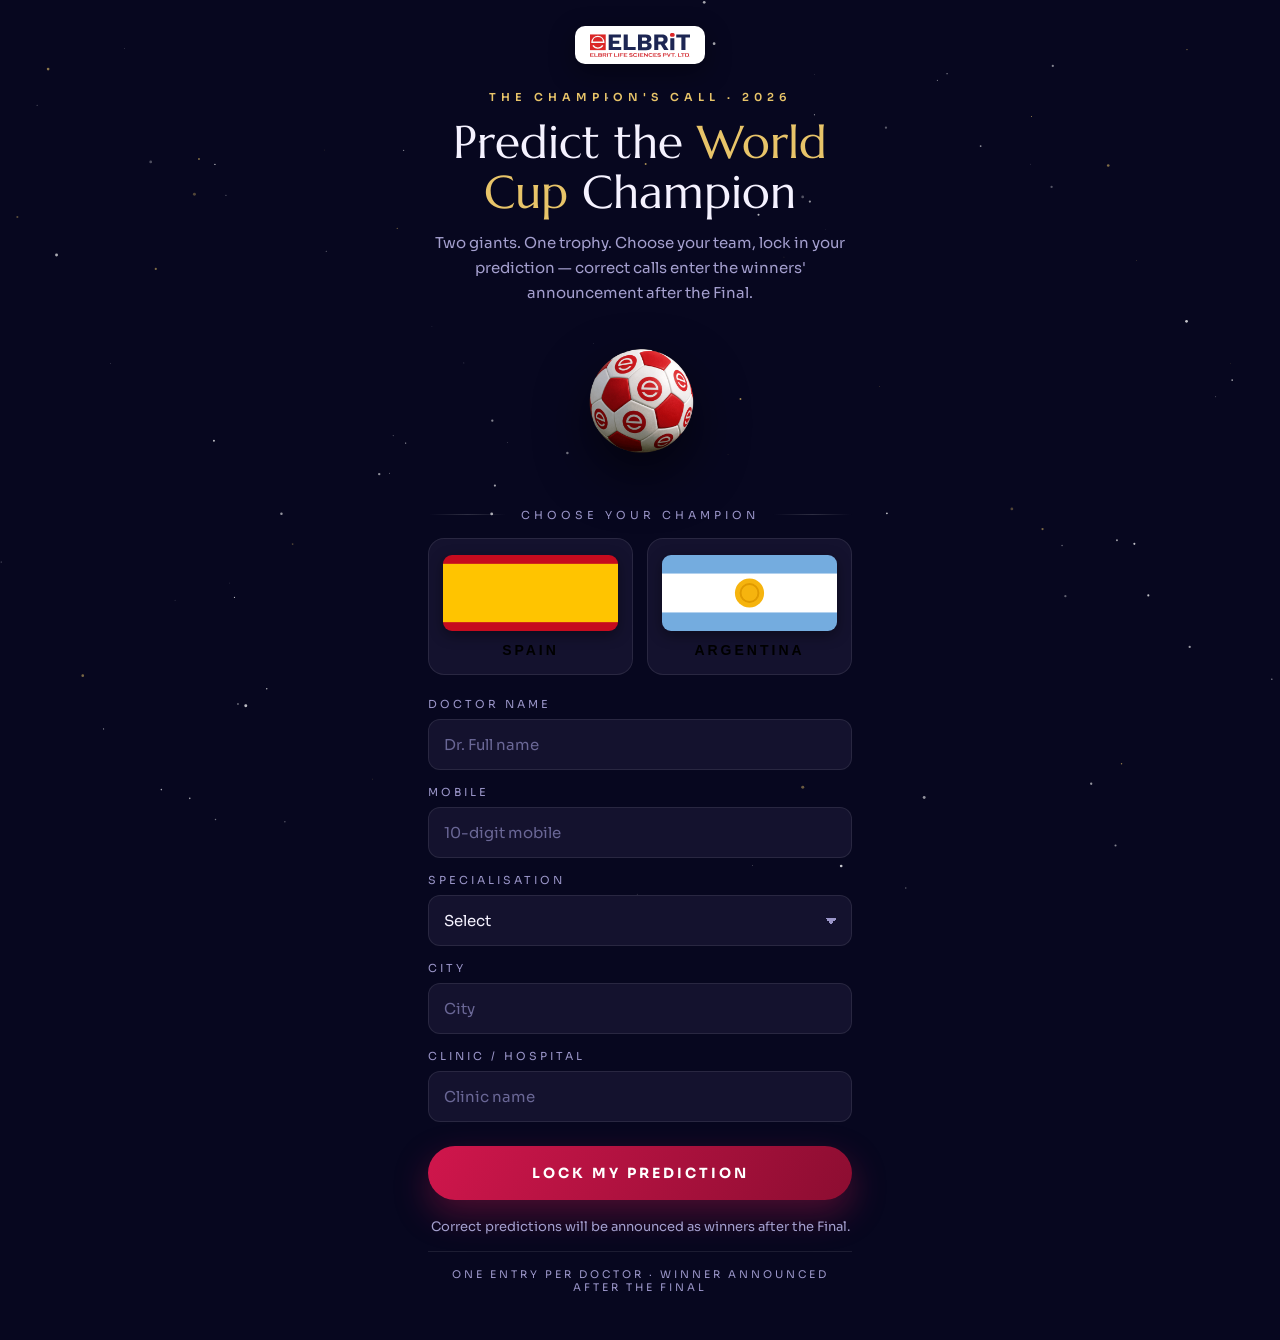
<file: _standalone-html/index.classic.html>
<!doctype html>
<html lang="en">
<head>
<meta charset="utf-8">
<meta name="viewport" content="width=device-width, initial-scale=1">
<title>Predict the World Cup Champion - Elbrit</title>
</head>
<body>
<link rel="preconnect" href="https://fonts.googleapis.com">
<link rel="preconnect" href="https://fonts.gstatic.com" crossorigin>
<link href="https://fonts.googleapis.com/css2?family=Marcellus&family=Sora:wght@400;500;600;700&display=swap" rel="stylesheet">
<style>
  :root{
    --bg:#07071f;--panel:#14122e;--line:rgba(255,255,255,.09);--line-2:rgba(255,255,255,.16);
    --ink:#f5f2ff;--muted:#a49fce;--label:#9b96c9;--gold:#e8c469;
    --btn1:#d0164c;--btn2:#8c0d31;
    --serif:"Marcellus",Georgia,"Times New Roman",serif;
    --sans:"Sora",system-ui,-apple-system,Segoe UI,Roboto,sans-serif;
  }
  *{margin:0;padding:0;box-sizing:border-box}
  body{background:var(--bg);color:var(--ink);font-family:var(--sans);-webkit-font-smoothing:antialiased;overflow-x:hidden}
  #stars,#confetti{position:fixed;inset:0;width:100%;height:100%;pointer-events:none}
  #stars{z-index:0}#confetti{z-index:9}
  .wrap{position:relative;z-index:2;max-width:468px;margin:0 auto;padding:26px 22px 46px;text-align:center}

  .logo{display:inline-flex;background:#fff;border-radius:10px;padding:7px 15px;box-shadow:0 8px 26px rgba(0,0,0,.4)}
  .logo svg{display:block}

  .eyebrow{margin-top:26px;color:var(--gold);font-size:11px;letter-spacing:5px;text-transform:uppercase;font-weight:600}
  h1{font-family:var(--serif);font-weight:400;font-size:clamp(34px,9vw,46px);line-height:1.08;margin-top:14px;color:var(--ink);text-wrap:balance}
  h1 .g{color:var(--gold)}
  .sub{color:var(--muted);font-size:15px;line-height:1.65;margin:14px auto 0;max-width:40ch}

  .ball-wrap{display:grid;place-items:center;margin:22px 0 6px}
  .ball{width:150px;height:150px;object-fit:contain;
    filter:drop-shadow(0 22px 26px rgba(0,0,0,.55));
    animation:spin 14s linear infinite, bob 4s ease-in-out infinite}
  @keyframes spin{to{transform:rotate(360deg)}}
  @keyframes bob{0%,100%{translate:0 -5px}50%{translate:0 9px}}

  .section{display:flex;align-items:center;gap:14px;margin:30px 0 16px;color:var(--label)}
  .section::before,.section::after{content:"";flex:1;height:1px;background:linear-gradient(90deg,transparent,var(--line-2),transparent)}
  .section span{font-size:11px;letter-spacing:4px;text-transform:uppercase;white-space:nowrap}

  .teams{display:grid;grid-template-columns:1fr 1fr;gap:14px}
  .team{cursor:pointer;background:var(--panel);border:1px solid var(--line);border-radius:16px;padding:16px 14px;
    transition:transform .14s ease,border-color .15s,box-shadow .2s;position:relative}
  .team:hover{transform:translateY(-3px);border-color:var(--line-2)}
  .team .flag{width:100%;height:76px;border-radius:9px;overflow:hidden;box-shadow:0 4px 14px rgba(0,0,0,.4)}
  .team .flag svg{display:block;width:100%;height:100%}
  .team .nm{margin-top:11px;font-size:14px;font-weight:600;letter-spacing:3px;text-transform:uppercase}
  .team[aria-pressed="true"]{border-color:var(--gold);box-shadow:0 0 0 1px var(--gold),0 12px 30px rgba(232,196,105,.16)}
  .team[aria-pressed="true"]::after{content:"\2713";position:absolute;top:10px;right:12px;width:22px;height:22px;border-radius:50%;
    background:var(--gold);color:#3a2a05;font-size:12px;font-weight:700;display:grid;place-items:center}

  .form{display:flex;flex-direction:column;gap:15px;margin-top:22px;text-align:left}
  label{display:block;color:var(--label);font-size:11px;letter-spacing:3px;text-transform:uppercase;margin-bottom:8px}
  input,select{width:100%;height:51px;background:var(--panel);border:1px solid var(--line);border-radius:12px;color:var(--ink);
    padding:0 15px;font-size:15px;font-family:var(--sans)}
  input::placeholder{color:#6a6796}
  input:focus,select:focus{outline:none;border-color:var(--gold);box-shadow:0 0 0 3px rgba(232,196,105,.16)}
  select{appearance:none;background-image:linear-gradient(45deg,transparent 50%,var(--label) 50%),linear-gradient(135deg,var(--label) 50%,transparent 50%);
    background-position:calc(100% - 20px) 22px,calc(100% - 14px) 22px;background-size:6px 6px,6px 6px;background-repeat:no-repeat}
  select option{color:#111}

  .btn{width:100%;margin-top:24px;height:54px;border:0;cursor:pointer;border-radius:999px;color:#fff;
    font-family:var(--sans);font-weight:700;font-size:14px;letter-spacing:3px;text-transform:uppercase;
    background:linear-gradient(120deg,var(--btn1),var(--btn2));box-shadow:0 14px 34px rgba(208,22,76,.34);
    transition:transform .12s,box-shadow .2s}
  .btn:hover{transform:translateY(-2px)}
  .btn:disabled{opacity:.5;cursor:not-allowed;box-shadow:none;transform:none}
  .btn.ghost{background:transparent;border:1px solid var(--line-2);box-shadow:none;color:var(--muted);font-weight:600;letter-spacing:2px}
  .err{color:#ff7a95;font-size:13px;margin-top:12px}

  .foot{color:var(--muted);font-size:13px;margin-top:18px}
  .foot2{margin-top:16px;padding-top:16px;border-top:1px solid var(--line);color:var(--label);font-size:10.5px;letter-spacing:3px;text-transform:uppercase}

  .done{display:none}
  .done.on{display:block}
  #pickView.hide{display:none}
  .done-flag{width:120px;height:80px;margin:0 auto;border-radius:12px;overflow:hidden;box-shadow:0 12px 30px rgba(0,0,0,.5)}
  .done-flag svg{display:block;width:100%;height:100%}
  .done-team{font-family:var(--serif);font-weight:400;font-size:clamp(30px,8vw,42px);color:var(--gold);margin-top:8px}

  @media (prefers-reduced-motion:reduce){.ball{animation:none}}
</style>

<canvas id="stars"></canvas>

<div class="wrap">
  <div class="logo"><svg xmlns="http://www.w3.org/2000/svg" viewBox="0 0 403.78 96.33" style="height:24px;width:auto;display:block"><defs><style>.cls-1{fill:#1d2653;}.cls-2{fill:#db2727;}.cls-3{fill:#f7fafb;}.cls-4{fill:#d12027;}</style></defs><g id="Layer_2" data-name="Layer 2"><g id="Layer_23" data-name="Layer 23"><polygon class="cls-1" points="125.39 56.02 125.39 68.69 75 68.69 75 5.8 124.15 5.8 124.15 18.51 91.44 18.51 91.44 31.25 117.43 31.25 117.43 43.17 91.44 43.17 91.44 56.05 125.39 56.05 125.39 56.02"/><polygon class="cls-1" points="183.29 56.02 183.29 68.69 135.21 68.69 135.21 5.8 151.65 5.8 151.65 56.05 183.29 56.05 183.29 56.02"/><path class="cls-1" d="M222,57.19c5.93,0,8.9-2.48,8.9-7s-3-6.87-8.9-6.87H208.56V57.22H222Zm-1.65-25.66c5.93,0,8.93-2.3,8.93-6.87s-3-6.87-8.93-6.87H208.56V31.53ZM192.67,5.8h30.67c15.58.14,22.75,6,22.75,17,0,7.15-4.2,12.78-12.79,14.12V37c9.66,1.34,14.45,7.15,14.45,14.77,0,10.85-7.76,17-23,17H192.67Z"/><path class="cls-1" d="M274.11,34.11h11.17c7,0,10-2.37,10-8s-3-7.9-10-7.9H274.11Zm9.83,11.61h-9.86v23H257.91V5.8H288c15.24,0,23.82,7.05,23.82,20,0,9.13-4.31,15.32-12.24,18.2l16,24.66H297.38l-13.48-23Z"/><path class="cls-2" d="M321,7.8c0-5.43,2.86-7.8,9.45-7.8s9.47,2.37,9.47,7.8-2.86,7.69-9.47,7.69S321,13.12,321,7.8Z"/><rect class="cls-1" x="322.33" y="21.06" width="16.23" height="47.64"/><polygon class="cls-1" points="403.78 18.48 383.2 18.48 383.2 68.69 366.76 68.69 366.76 18.48 346.11 18.48 346.11 5.8 403.78 5.8 403.78 18.51 403.78 18.48"/><rect class="cls-2" y="5.8" width="63.11" height="62.89"/><path class="cls-3" d="M10.86,34.45a20.89,20.89,0,0,1,41.39,0ZM31.57,10.89A26.39,26.39,0,0,0,5.14,37.23V40H58V37.23A26.42,26.42,0,0,0,31.57,10.89Z"/><path class="cls-3" d="M31.57,58.05a20.8,20.8,0,0,1-17.4-9.48L9.44,51.45A25.94,25.94,0,0,0,31.57,63.58,26,26,0,0,0,53.7,51.45L49,48.57A20.81,20.81,0,0,1,31.57,58.05Z"/><path class="cls-4" d="M402,92.35a1.76,1.76,0,0,1,1.24,3,1.7,1.7,0,0,1-1.24.52,1.68,1.68,0,0,1-1.26-.52,1.77,1.77,0,0,1,0-2.5,1.76,1.76,0,0,1,1.27-.52m-16.73.85h4.05a6.18,6.18,0,0,0,2.91-.53q2.08-1.14,2.08-4.42a5.29,5.29,0,0,0-1.12-3.64,3.51,3.51,0,0,0-1.51-1,7.65,7.65,0,0,0-2.36-.29h-4.05Zm-3.22,1.3V82a.76.76,0,0,0-.15-.51,1.13,1.13,0,0,0-.54-.28v-.35h8.23a11,11,0,0,1,4.15.62,6,6,0,0,1,3.07,3,8.57,8.57,0,0,1,.79,3.8,7.23,7.23,0,0,1-2.35,5.82,5.82,5.82,0,0,1-2.3,1.2,13,13,0,0,1-3.36.37h-8.23v-.35a1.13,1.13,0,0,0,.54-.28.78.78,0,0,0,.15-.51m-7.87-11.19V94.5a.78.78,0,0,0,.15.51,1.13,1.13,0,0,0,.54.28v.35h-4.61v-.35a1.13,1.13,0,0,0,.54-.28.78.78,0,0,0,.15-.51V83.31h-4.58a.73.73,0,0,0-.5.14,1.13,1.13,0,0,0-.28.54h-.35V80.17h.35a1.12,1.12,0,0,0,.29.55.7.7,0,0,0,.49.15h12.38a.74.74,0,0,0,.51-.15,1.12,1.12,0,0,0,.28-.55h.35V84h-.35a1.13,1.13,0,0,0-.28-.54.74.74,0,0,0-.51-.14ZM356.4,93.2h9.07a.78.78,0,0,0,.51-.15,1.22,1.22,0,0,0,.28-.54h.34v3.82h-.34a1.22,1.22,0,0,0-.28-.54.78.78,0,0,0-.51-.15h-13v-.35A1.13,1.13,0,0,0,353,95a.78.78,0,0,0,.15-.51V82a.76.76,0,0,0-.15-.51,1.13,1.13,0,0,0-.54-.28v-.35h4.61v.35a1,1,0,0,0-.54.28.76.76,0,0,0-.15.51Zm-14.18-.85A1.76,1.76,0,0,1,344,94.13a1.79,1.79,0,0,1-1.77,1.76,1.77,1.77,0,0,1-1.27-3,1.76,1.76,0,0,1,1.27-.52m-7.41-9V94.5A.78.78,0,0,0,335,95a1.13,1.13,0,0,0,.54.28v.35h-4.61v-.35a1.13,1.13,0,0,0,.54-.28.78.78,0,0,0,.15-.51V83.31H327a.75.75,0,0,0-.5.14,1.13,1.13,0,0,0-.28.54h-.35V80.17h.35a1.12,1.12,0,0,0,.29.55.7.7,0,0,0,.49.15h12.38a.74.74,0,0,0,.51-.15,1,1,0,0,0,.28-.55h.35V84h-.35a1,1,0,0,0-.28-.54.74.74,0,0,0-.51-.14Zm-18.42,8,3.91-8.67a2.21,2.21,0,0,0,.25-.86c0-.31-.24-.51-.71-.6v-.35h5.05v.35a1,1,0,0,0-.66.27,5.76,5.76,0,0,0-.64,1.19l-5.12,11a3.14,3.14,0,0,0-.32.92c0,.37.23.58.68.65v.35h-5.08v-.35c.45-.07.68-.29.68-.66a3,3,0,0,0-.33-.91l-5.11-11a6.32,6.32,0,0,0-.64-1.19,1,1,0,0,0-.66-.27v-.35h5.25v.35q-.72.14-.72.6a2.41,2.41,0,0,0,.25.86Zm-20.32-4.14H301a4.76,4.76,0,0,0,2.06-.31,1.46,1.46,0,0,0,.61-.66,2.14,2.14,0,0,0,0-2,1.43,1.43,0,0,0-.61-.65,4.73,4.73,0,0,0-2.06-.31h-4.92Zm0,2.43v4.87a.75.75,0,0,0,.15.5,1.09,1.09,0,0,0,.54.28v.35h-4.61v-.35a1.13,1.13,0,0,0,.54-.28.75.75,0,0,0,.15-.5V82a.76.76,0,0,0-.15-.51,1.13,1.13,0,0,0-.54-.28v-.35h9.22a12.16,12.16,0,0,1,2.55.22,4.31,4.31,0,0,1,1.67.75,3.62,3.62,0,0,1,1.17,1.44,4.6,4.6,0,0,1,.43,2,4.36,4.36,0,0,1-.81,2.62,3.75,3.75,0,0,1-1.83,1.37,9.88,9.88,0,0,1-3.18.4ZM284.4,82.12l-1.77,3.47-.3-.17a1.28,1.28,0,0,0,0-.18c0-.24-.21-.51-.62-.79a7.78,7.78,0,0,0-4.53-1.34,6.89,6.89,0,0,0-2,.28,2.56,2.56,0,0,0-1,.65,1.41,1.41,0,0,0-.4.95c0,.55.34.92,1,1.13a15.43,15.43,0,0,0,2.23.32l1.7.18a12.86,12.86,0,0,1,2.44.44,5.67,5.67,0,0,1,1.66.79A3.79,3.79,0,0,1,284,89.24a4.32,4.32,0,0,1-.58,4.62,5.46,5.46,0,0,1-2.82,1.64,11.68,11.68,0,0,1-3.07.39,12.91,12.91,0,0,1-5.78-1.4,2.86,2.86,0,0,0-.72-.28.88.88,0,0,0-.45.23l-.31-.16,1.6-3.62.31.15V91a1.19,1.19,0,0,0,.47.9,5.83,5.83,0,0,0,2.17,1.08,9.54,9.54,0,0,0,2.79.45A5.66,5.66,0,0,0,280,92.9a2.32,2.32,0,0,0,.9-.72,1.51,1.51,0,0,0,.34-.94,1.09,1.09,0,0,0-.79-1,10.82,10.82,0,0,0-2.23-.39l-1.66-.18a20.11,20.11,0,0,1-2.37-.33,5.81,5.81,0,0,1-1.39-.5,3.55,3.55,0,0,1-1.54-1.46,3.93,3.93,0,0,1-.51-2,4.1,4.1,0,0,1,1.29-3.1,7.08,7.08,0,0,1,5.06-1.61,11.52,11.52,0,0,1,2.63.29,20.33,20.33,0,0,1,3.06,1,3.35,3.35,0,0,0,.76.26.87.87,0,0,0,.53-.26Zm-26.66,7v4h9.5a.75.75,0,0,0,.5-.15,1.13,1.13,0,0,0,.28-.54h.35v3.82H268a1.13,1.13,0,0,0-.28-.54.75.75,0,0,0-.5-.15H253.83v-.35a1.13,1.13,0,0,0,.54-.28.78.78,0,0,0,.15-.51V82a.76.76,0,0,0-.15-.51,1.13,1.13,0,0,0-.54-.28v-.35H267a.73.73,0,0,0,.5-.15,1.22,1.22,0,0,0,.28-.55h.35V84h-.35a1.08,1.08,0,0,0-.28-.53.73.73,0,0,0-.5-.15h-9.24v3.5h6a.76.76,0,0,0,.5-.15,1.33,1.33,0,0,0,.28-.55h.34v3.74h-.34a1.23,1.23,0,0,0-.28-.53.72.72,0,0,0-.5-.16Zm-8.18,1.4,2.05,3.08-.28.2a.82.82,0,0,0-.5-.28,3.76,3.76,0,0,0-1.09.52,15.35,15.35,0,0,1-3.13,1.44,10.75,10.75,0,0,1-3,.37,9.4,9.4,0,0,1-5.73-1.65,6.82,6.82,0,0,1-2.08-2.39,7.44,7.44,0,0,1-.88-3.6,7.31,7.31,0,0,1,1.57-4.66c1.58-2,3.95-3,7.13-3a11,11,0,0,1,3,.37,15.67,15.67,0,0,1,3.13,1.45,3.9,3.9,0,0,0,1.09.51.88.88,0,0,0,.5-.28l.28.19-2.05,3.08-.3-.19a1.78,1.78,0,0,0,0-.29.83.83,0,0,0-.27-.59,4.21,4.21,0,0,0-1-.67A8.19,8.19,0,0,0,244,83.11a6,6,0,0,0-4,1.27,5.1,5.1,0,0,0,0,7.74,6.06,6.06,0,0,0,4,1.26,8.08,8.08,0,0,0,4.05-1.08,4.59,4.59,0,0,0,1-.66.84.84,0,0,0,.27-.59,1.49,1.49,0,0,0,0-.28Zm-29.87-5v9a.78.78,0,0,0,.15.51,1.13,1.13,0,0,0,.54.28v.35H216v-.35a1.13,1.13,0,0,0,.54-.28.78.78,0,0,0,.15-.51V82a.75.75,0,0,0-.15-.5,1.13,1.13,0,0,0-.54-.28v-.35h5v.35c-.31.08-.47.24-.47.5a.86.86,0,0,0,.31.57L229,90.76V82a.75.75,0,0,0-.15-.5,1.13,1.13,0,0,0-.54-.28v-.35h4.34v.35a1.13,1.13,0,0,0-.54.28.75.75,0,0,0-.16.5V94.5a.78.78,0,0,0,.16.51,1.13,1.13,0,0,0,.54.28v.35H228v-.35c.3-.07.45-.22.45-.47s-.18-.39-.53-.75Zm-16.56,3.64v4h9.49a.75.75,0,0,0,.5-.15,1.13,1.13,0,0,0,.28-.54h.35v3.82h-.35a1.13,1.13,0,0,0-.28-.54.75.75,0,0,0-.5-.15H199.21v-.35a1.13,1.13,0,0,0,.54-.28.78.78,0,0,0,.15-.51V82a.76.76,0,0,0-.15-.51,1.13,1.13,0,0,0-.54-.28v-.35h13.15a.73.73,0,0,0,.5-.15,1.22,1.22,0,0,0,.28-.55h.35V84h-.35a1.08,1.08,0,0,0-.28-.53.73.73,0,0,0-.5-.15h-9.23v3.5h6a.76.76,0,0,0,.5-.15,1.33,1.33,0,0,0,.28-.55h.34v3.74h-.34a1.23,1.23,0,0,0-.28-.53.72.72,0,0,0-.5-.16ZM192.64,94.5V82a.75.75,0,0,0-.15-.5,1.13,1.13,0,0,0-.54-.28v-.35h4.61v.35a1,1,0,0,0-.54.28.75.75,0,0,0-.15.5V94.5A.73.73,0,0,0,196,95a1.05,1.05,0,0,0,.53.28v.35H192v-.35a1.13,1.13,0,0,0,.54-.28.78.78,0,0,0,.15-.51m-5-3.94,2.06,3.08-.29.2a.83.83,0,0,0-.49-.28,3.76,3.76,0,0,0-1.1.52,15.35,15.35,0,0,1-3.13,1.44,10.7,10.7,0,0,1-3,.37A9.4,9.4,0,0,1,176,94.24a7,7,0,0,1-2.08-2.39,7.54,7.54,0,0,1-.87-3.6,7.25,7.25,0,0,1,1.57-4.66c1.57-2,3.94-3,7.12-3a11,11,0,0,1,3,.37,15.67,15.67,0,0,1,3.13,1.45,3.9,3.9,0,0,0,1.1.51.89.89,0,0,0,.49-.28l.29.19-2.06,3.08-.29-.19c0-.12,0-.21,0-.29a.83.83,0,0,0-.27-.59,4.33,4.33,0,0,0-1-.67,8.25,8.25,0,0,0-4.06-1.08,6,6,0,0,0-4,1.27,5.12,5.12,0,0,0,0,7.74,6.08,6.08,0,0,0,4,1.26,8.15,8.15,0,0,0,4.06-1.08,4.74,4.74,0,0,0,1-.66.84.84,0,0,0,.27-.59c0-.08,0-.18,0-.28Zm-16.53-8.44-1.76,3.47-.3-.17a1.28,1.28,0,0,0,0-.18c0-.24-.21-.51-.63-.79A7.73,7.73,0,0,0,164,83.11a6.89,6.89,0,0,0-2,.28,2.5,2.5,0,0,0-1,.65,1.41,1.41,0,0,0-.4.95c0,.55.34.92,1,1.13a15.19,15.19,0,0,0,2.23.32l1.7.18a13,13,0,0,1,2.44.44,5.67,5.67,0,0,1,1.66.79,3.67,3.67,0,0,1,1.16,1.39,4.09,4.09,0,0,1,.43,1.85,4.2,4.2,0,0,1-1,2.77,5.45,5.45,0,0,1-2.83,1.64,11.55,11.55,0,0,1-3.06.39,12.91,12.91,0,0,1-5.78-1.4,2.72,2.72,0,0,0-.73-.28.86.86,0,0,0-.44.23l-.31-.16,1.6-3.62.31.15V91a1.19,1.19,0,0,0,.47.9,5.75,5.75,0,0,0,2.17,1.08,9.54,9.54,0,0,0,2.79.45,5.66,5.66,0,0,0,2.45-.48,2.32,2.32,0,0,0,.9-.72,1.57,1.57,0,0,0,.34-.94,1.09,1.09,0,0,0-.8-1A10.54,10.54,0,0,0,165,89.8l-1.67-.18a20.79,20.79,0,0,1-2.37-.33,5.9,5.9,0,0,1-1.38-.5A3.55,3.55,0,0,1,158,87.33a3.93,3.93,0,0,1-.51-2,4.09,4.09,0,0,1,1.28-3.1,7.11,7.11,0,0,1,5.07-1.61,11.52,11.52,0,0,1,2.63.29,20.33,20.33,0,0,1,3.06,1,3.35,3.35,0,0,0,.76.26.87.87,0,0,0,.53-.26Zm-32.18,7v4h9.49a.75.75,0,0,0,.5-.15,1.13,1.13,0,0,0,.28-.54h.35v3.82h-.35a1.13,1.13,0,0,0-.28-.54.75.75,0,0,0-.5-.15H135.05v-.35a1.13,1.13,0,0,0,.54-.28.78.78,0,0,0,.15-.51V82a.76.76,0,0,0-.15-.51,1.13,1.13,0,0,0-.54-.28v-.35H148.2a.73.73,0,0,0,.5-.15,1.22,1.22,0,0,0,.28-.55h.35V84H149a1.08,1.08,0,0,0-.28-.53.73.73,0,0,0-.5-.15H139v3.5h6a.75.75,0,0,0,.5-.15,1.33,1.33,0,0,0,.28-.55h.34v3.74h-.34a1.23,1.23,0,0,0-.28-.53.7.7,0,0,0-.5-.16Zm-16.12,0V94.5A.73.73,0,0,0,123,95a1,1,0,0,0,.54.28v.35h-4.62v-.35a1.17,1.17,0,0,0,.55-.28.78.78,0,0,0,.15-.51V82a.76.76,0,0,0-.15-.51,1.17,1.17,0,0,0-.55-.28v-.35H132a.75.75,0,0,0,.5-.15,1.21,1.21,0,0,0,.28-.55h.34V84h-.34a1.22,1.22,0,0,0-.28-.54.75.75,0,0,0-.5-.14h-9.15v3.52h6a.74.74,0,0,0,.51-.15,1.13,1.13,0,0,0,.28-.55H130v3.73h-.35a1.05,1.05,0,0,0-.28-.53.74.74,0,0,0-.51-.15ZM112.37,94.5V82a.75.75,0,0,0-.15-.5,1.13,1.13,0,0,0-.54-.28v-.35h4.61v.35a1.13,1.13,0,0,0-.55.28.75.75,0,0,0-.15.5V94.5a.73.73,0,0,0,.16.51,1.09,1.09,0,0,0,.54.28v.35h-4.61v-.35a1.13,1.13,0,0,0,.54-.28.78.78,0,0,0,.15-.51M99.92,93.2H109a.74.74,0,0,0,.51-.15,1,1,0,0,0,.28-.54h.35v3.82h-.35a1,1,0,0,0-.28-.54.74.74,0,0,0-.51-.15H96v-.35a1.18,1.18,0,0,0,.54-.28.78.78,0,0,0,.15-.51V82a.76.76,0,0,0-.15-.51,1.18,1.18,0,0,0-.54-.28v-.35h4.61v.35a1.13,1.13,0,0,0-.55.28.76.76,0,0,0-.15.51ZM83.29,83.31V94.5a.78.78,0,0,0,.15.51,1.13,1.13,0,0,0,.54.28v.35H79.37v-.35a1.13,1.13,0,0,0,.54-.28.78.78,0,0,0,.15-.51V83.31H75.48a.73.73,0,0,0-.5.14,1.13,1.13,0,0,0-.28.54h-.35V80.17h.35a1.12,1.12,0,0,0,.29.55.7.7,0,0,0,.49.15H87.86a.74.74,0,0,0,.51-.15,1.12,1.12,0,0,0,.28-.55H89V84h-.35a1.13,1.13,0,0,0-.28-.54.74.74,0,0,0-.51-.14ZM69,94.5V82a.75.75,0,0,0-.16-.5,1.13,1.13,0,0,0-.54-.28v-.35h4.61v.35a1,1,0,0,0-.54.28.75.75,0,0,0-.15.5V94.5a.73.73,0,0,0,.16.51,1.05,1.05,0,0,0,.53.28v.35H68.27v-.35a1.13,1.13,0,0,0,.54-.28A.78.78,0,0,0,69,94.5M54.28,87.18h5a13,13,0,0,0,1.56-.07,2.32,2.32,0,0,0,.83-.27,1.64,1.64,0,0,0,.82-1.6,1.66,1.66,0,0,0-.82-1.6,2.4,2.4,0,0,0-.83-.28,14.13,14.13,0,0,0-1.56,0h-5Zm0,2.43v4.9a.7.7,0,0,0,.16.5,1.05,1.05,0,0,0,.53.28v.35H50.36v-.35A1.13,1.13,0,0,0,50.9,95a.75.75,0,0,0,.15-.5V82a.76.76,0,0,0-.15-.51,1.13,1.13,0,0,0-.54-.28v-.35H59.6a14.3,14.3,0,0,1,2.67.2,4.68,4.68,0,0,1,1.73.68,3.46,3.46,0,0,1,1.28,1.52,5.12,5.12,0,0,1,.4,2q0,3.61-4,4.23l2.87,4.08A9.6,9.6,0,0,0,65.64,95a1.43,1.43,0,0,0,.86.34v.35H61.16v-.35c.37-.06.55-.19.55-.39A2.69,2.69,0,0,0,61.2,94l-3-4.35ZM36.42,93.2h5.47a4.33,4.33,0,0,0,2.2-.42,1.73,1.73,0,0,0,.77-1.59,1.76,1.76,0,0,0-.77-1.59,4.28,4.28,0,0,0-2.2-.42H36.42Zm0-6.45h5.66a3.13,3.13,0,0,0,1.79-.38A1.59,1.59,0,0,0,44.45,85a1.57,1.57,0,0,0-.54-1.33,3.23,3.23,0,0,0-1.83-.39H36.42Zm9.24,1.15a3.48,3.48,0,0,1,2.48,3.49,3.79,3.79,0,0,1-1.45,3.16,4.43,4.43,0,0,1-1.7.83,9.47,9.47,0,0,1-2.39.26H32.5v-.35A1.13,1.13,0,0,0,33,95a.73.73,0,0,0,.16-.51V82A.71.71,0,0,0,33,81.5a1.13,1.13,0,0,0-.54-.28v-.35h10a10.12,10.12,0,0,1,2.31.22,4,4,0,0,1,1.54.73,3.57,3.57,0,0,1,1.31,3,3.22,3.22,0,0,1-2,3.11M20.75,93.2h9.07a.78.78,0,0,0,.51-.15,1.13,1.13,0,0,0,.28-.54H31v3.82h-.35a1.13,1.13,0,0,0-.28-.54.78.78,0,0,0-.51-.15h-13v-.35a1.13,1.13,0,0,0,.54-.28.78.78,0,0,0,.15-.51V82a.76.76,0,0,0-.15-.51,1.13,1.13,0,0,0-.54-.28v-.35h4.61v.35a1,1,0,0,0-.54.28.76.76,0,0,0-.15.51Zm-16.83-4v4h9.49a.73.73,0,0,0,.5-.15,1,1,0,0,0,.28-.54h.35v3.82h-.35a1,1,0,0,0-.28-.54.73.73,0,0,0-.5-.15H0v-.35A1.13,1.13,0,0,0,.54,95a.78.78,0,0,0,.15-.51V82a.76.76,0,0,0-.15-.51A1.13,1.13,0,0,0,0,81.22v-.35H13.15a.73.73,0,0,0,.5-.15,1.13,1.13,0,0,0,.28-.55h.35V84h-.35a1,1,0,0,0-.28-.53.73.73,0,0,0-.5-.15H3.92v3.5h6a.75.75,0,0,0,.5-.15,1.33,1.33,0,0,0,.28-.55H11v3.74h-.35a1.23,1.23,0,0,0-.28-.53.7.7,0,0,0-.5-.16Z"/></g></g></svg></div>

  <div class="eyebrow">The Champion's Call &middot; 2026</div>
  <h1>Predict the <span class="g">World Cup</span> Champion</h1>
  <p class="sub">Two giants. One trophy. Choose your team, lock in your prediction &mdash; correct calls enter the winners' announcement after the Final.</p>

  <div class="ball-wrap"><img class="ball" src="[data-uri]" alt="Elbrit football"></div>

  <div id="pickView">
    <div class="section"><span>Choose your champion</span></div>
    <div class="teams" id="teams" role="group" aria-label="Choose a team"></div>

    <div class="form">
      <div><label>Doctor name</label><input id="fName" placeholder="Dr. Full name"></div>
      <div><label>Mobile</label><input id="fMobile" placeholder="10-digit mobile" inputmode="numeric"></div>
      <div><label>Specialisation</label>
        <select id="fSpec"><option value="">Select</option><option>Cardiologist</option><option>Diabetologist</option><option>General Physician</option><option>Orthopaedician</option><option>Paediatrician</option><option>Gynaecologist</option><option>Other</option></select></div>
      <div><label>City</label><input id="fCity" placeholder="City"></div>
      <div><label>Clinic / Hospital</label><input id="fClinic" placeholder="Clinic name"></div>
    </div>

    <button class="btn" id="submitBtn">Lock my prediction</button>
    <p class="err" id="formErr" style="display:none">Please choose a team and enter your name and mobile.</p>
    <p class="foot">Correct predictions will be announced as winners after the Final.</p>
    <div class="foot2">One entry per doctor &middot; Winner announced after the Final</div>
  </div>

  <div class="done" id="doneView">
    <div class="done-flag" id="doneFlag"></div>
    <div class="section" style="margin-top:20px"><span>Prediction locked</span></div>
    <h2 class="done-team" id="doneTeam">&mdash;</h2>
    <p class="sub" id="doneMsg">Your pick is in.</p>
    <div class="foot2" id="doneFoot">One entry per doctor &middot; Winner announced after the Final</div>
    <button class="btn ghost" id="changeBtn">Change my prediction</button>
  </div>
</div>

<canvas id="confetti"></canvas>

<script>
  const TEAMS=[{c:"ESP",n:"Spain"},{c:"ARG",n:"Argentina"}];
  function flag(code){
    const F={
      ESP:`<rect width="90" height="60" fill="#C60B1E"/><rect y="15" width="90" height="30" fill="#FFC400"/>`,
      ARG:`<rect width="90" height="60" fill="#74ACDF"/><rect y="20" width="90" height="20" fill="#fff"/><circle cx="45" cy="30" r="7.5" fill="#F6B40E"/><circle cx="45" cy="30" r="4.6" fill="#F6B40E" stroke="#E09A00" stroke-width="1"/>`
    };
    return `<svg viewBox="0 0 90 60" width="100%" height="100%" preserveAspectRatio="xMidYMid slice">${F[code]||''}</svg>`;
  }
  let sel=null;
  const teams=document.getElementById('teams');
  const submitBtn=document.getElementById('submitBtn');
  TEAMS.forEach(t=>{
    const b=document.createElement('button');
    b.className='team';b.type='button';b.setAttribute('aria-pressed','false');
    b.innerHTML=`<div class="flag">${flag(t.c)}</div><div class="nm">${t.n}</div>`;
    b.onclick=()=>{sel=t;document.querySelectorAll('.team').forEach(x=>x.setAttribute('aria-pressed','false'));b.setAttribute('aria-pressed','true');};
    teams.appendChild(b);
  });

  submitBtn.onclick=async()=>{
    const name=document.getElementById('fName').value.trim();
    const mobile=document.getElementById('fMobile').value.trim();
    const err=document.getElementById('formErr');
    if(!sel||!name||!mobile){err.style.display='block';return;}
    err.style.display='none';
    const payload={team:sel.n,team_code:sel.c,doctor_name:name,mobile:mobile,
      specialisation:document.getElementById('fSpec').value,
      city:document.getElementById('fCity').value.trim(),
      clinic:document.getElementById('fClinic').value.trim()};
    submitBtn.disabled=true;submitBtn.textContent='Submitting...';
    let saved=false;
    try{const r=await fetch('/api/football',{method:'POST',headers:{'Content-Type':'application/json'},body:JSON.stringify(payload)});saved=r.ok;}catch(e){saved=false;}
    document.getElementById('doneFlag').innerHTML=flag(sel.c);
    document.getElementById('doneTeam').textContent=sel.n;
    document.getElementById('doneMsg').textContent=`You're backing ${sel.n}. If they lift the trophy, you're in the winners' announcement after the Final. Good luck!`;
    document.getElementById('doneFoot').textContent=saved?'Entry confirmed · Winner announced after the Final':'Entry recorded · Winner announced after the Final';
    document.getElementById('pickView').classList.add('hide');
    document.getElementById('doneView').classList.add('on');
    window.scrollTo({top:0,behavior:'smooth'});
    burst();
    submitBtn.disabled=false;submitBtn.textContent='Lock my prediction';
  };
  document.getElementById('changeBtn').onclick=()=>{
    document.getElementById('doneView').classList.remove('on');
    document.getElementById('pickView').classList.remove('hide');
    window.scrollTo({top:0,behavior:'smooth'});
  };

  const reduce=window.matchMedia('(prefers-reduced-motion:reduce)').matches;
  const sk=document.getElementById('stars'),sc=sk.getContext('2d');
  let SW,SH,dots;
  function sizeStars(){SW=sk.width=innerWidth;SH=sk.height=innerHeight;
    dots=Array.from({length:110},()=>({x:Math.random()*SW,y:Math.random()*SH,r:Math.random()*1.3+.2,
      a:Math.random(),tw:Math.random()*.025+.004,gold:Math.random()<.22}));}
  function drawStars(){sc.clearRect(0,0,SW,SH);
    dots.forEach(d=>{d.a+=d.tw;const o=.25+Math.abs(Math.sin(d.a))*.6;
      sc.globalAlpha=o;sc.fillStyle=d.gold?'#e8c469':'#ffffff';sc.beginPath();sc.arc(d.x,d.y,d.r,0,7);sc.fill();});
    sc.globalAlpha=1;if(!reduce)requestAnimationFrame(drawStars);}
  sizeStars();drawStars();addEventListener('resize',()=>{sizeStars();if(reduce)drawStars();});

  const cc=document.getElementById('confetti'),cx=cc.getContext('2d');
  function burst(){
    if(reduce)return;
    cc.width=innerWidth;cc.height=innerHeight;
    const cols=['#e8c469','#d0164c','#ffffff','#f6b40e','#ff6f91'];
    let P=Array.from({length:170},()=>({x:cc.width*(.3+Math.random()*.4),y:cc.height*.26,
      vx:(Math.random()-.5)*5,vy:Math.random()*-6-1.5,s:Math.random()*7+4,
      col:cols[Math.floor(Math.random()*cols.length)],a:Math.random()*6,va:(Math.random()-.5)*.16,drift:(Math.random()-.5)*.02}));
    let f=0;
    (function loop(){cx.clearRect(0,0,cc.width,cc.height);f++;
      P.forEach(p=>{p.vy+=.09;p.vx+=p.drift;p.vx*=.992;p.x+=p.vx;p.y+=p.vy;p.a+=p.va;
        cx.save();cx.translate(p.x,p.y);cx.rotate(p.a);cx.fillStyle=p.col;cx.fillRect(-p.s/2,-p.s/2,p.s,p.s*.55);cx.restore();});
      if(f<520)requestAnimationFrame(loop);else cx.clearRect(0,0,cc.width,cc.height);
    })();
  }
</script>

</body>
</html>
</file>
